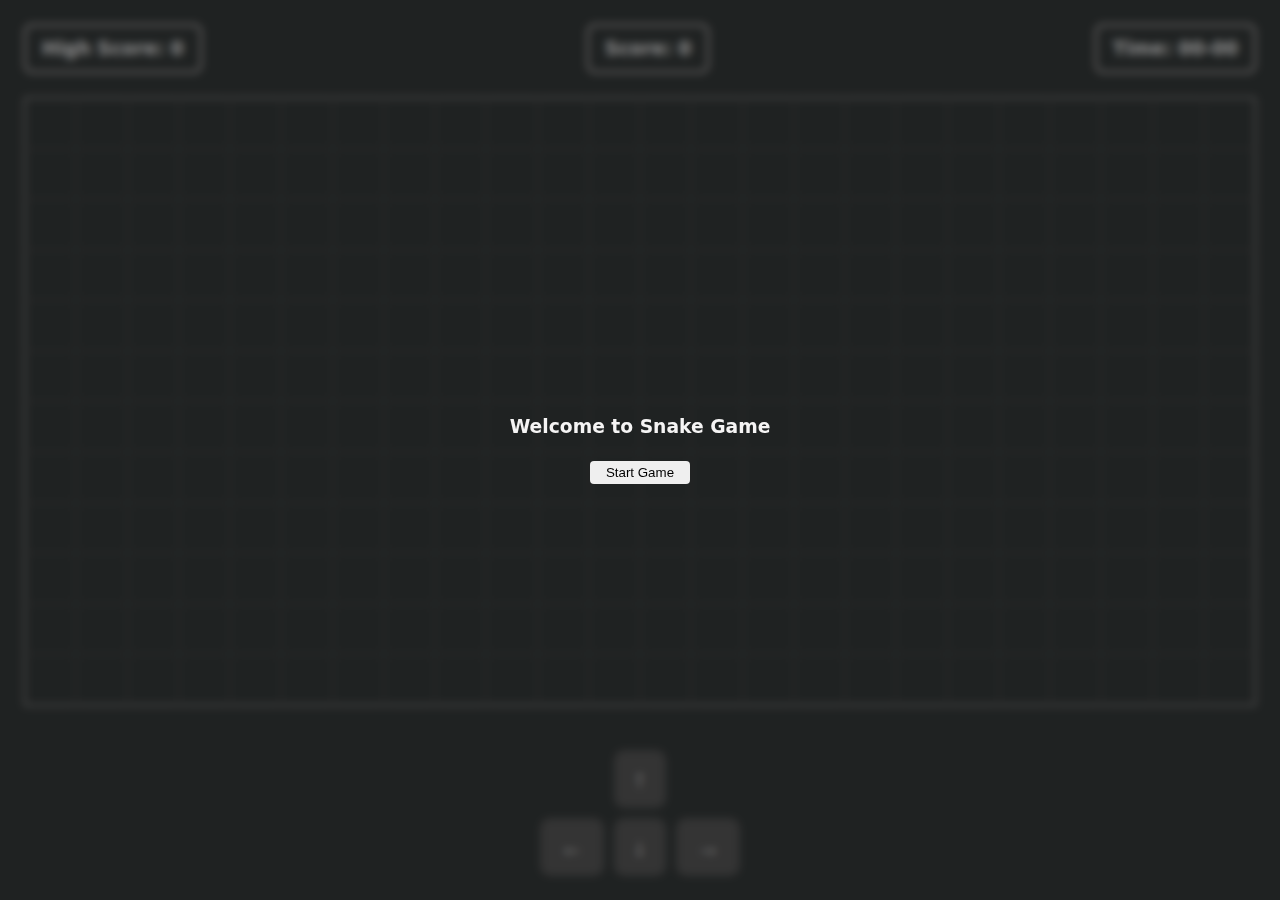
<file: Snake Game/index.html>
<!DOCTYPE html>
<html lang="en">

<head>
    <meta charset="UTF-8">
    <meta name="viewport" content="width=device-width, initial-scale=1.0">
    <title>Snake Game</title>
    <link rel="stylesheet" href="style.css">
</head>

<body>
    <main>
        <section>
            <div class="infos">
                <div class="info">
                    <h3>High Score:
                        <span id="high-score">0</span>
                    </h3>
                </div>
                <div class="info">
                    <h3>Score:
                        <span id="score">0</span>
                    </h3>
                </div>
                <div class="info">
                    <h3>Time:
                        <span id="time">00-00</span>
                    </h3>
                </div>
            </div>
            <div class="board">

    

            </div>

                        <!-- Touch buttons for phone  start-->
                <div class="controls">
                    <button id="up">↑</button>
                    <div class="middle">
                        <button id="left">←</button>
                        <button id="down">↓</button>
                        <button id="right">→</button>
                    </div>

                </div>
                    <!-- Touch buttons for phone  end -->
        </section>

        <div class="modal">
            <div class="start-game">

                <h3>Welcome to Snake Game</h3>
                <button class="btn btn-start">Start Game</button>
            </div>

            <div class="game-over">
                <button class="btn btn-restart">Restart Game</button>
            </div>
        </div>
    </main>
    <script src="script.js"></script>

</body>

</html>
</file>
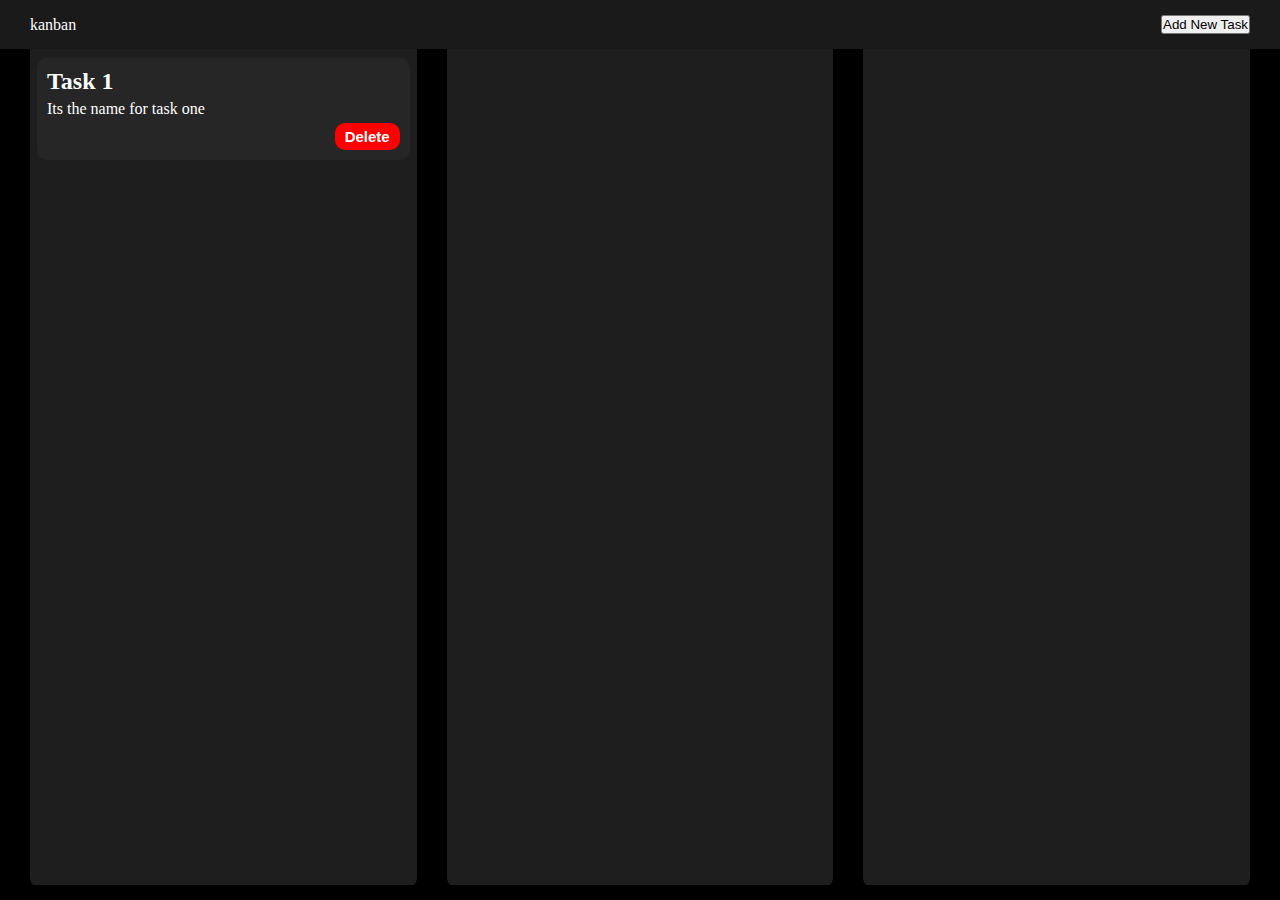
<file: To Do List/index.html>
<!DOCTYPE html>
<html lang="en">

<head>
    <meta charset="UTF-8">
    <meta name="viewport" content="width=device-width, initial-scale=1.0">
    <title>To Do List</title>
    <link rel="stylesheet" href="style.css">

</head>

<body>
    <main>
        <nav>
            <div class="left">kanban</div>
            <div class="right" ><button id="toggle-modal">Add New Task</button></div>
        </nav>

        <section class="board">
            <div id="todo" class="task-column">
                <div class="heading">
                    <div class="left">To Do</div>
                    <div class="right">Count</div>
                </div>
                <div draggable="true" class="task">
                    <h2>Task 1</h2>
                    <p>Its the name for task one</p>
                    <button>Delete</button>
                </div>
            </div>
            <div id="progress" class="task-column">
                <div class="heading">
                    <div class="left">In Progress</div>
                    <div class="right">Count</div>
                </div>
            </div>

            <div id="done" class="task-column">
                <div class="heading">
                    <div class="left">Done</div>
                    <div class="right">Count</div>
                </div>
            </div>
        </section>
    </main>

    <div class="modal add-new-task">
        <div class="bg"></div>
        <div class="center">
            <input type="text" id=task-title-input placeholder="Task Title" />
            <textarea placeholder="Text Description" id="task-desc-input"></textarea>
            <button class="add-task-btn">Add Task</button>
        </div>
    </div>

    <script src="script.js"></script>
</body>

</html>
</file>
<file: Snake Game/style.css>
*{
    margin: 0;
    padding: 0;
    box-sizing: border-box;
}

html,body{
    height: 100%;
    width: 100%;
}

:root{
    /* Backgorund-colors */
    --bg-primary-color: #1f1f1f;

    /* Text-color: */
    --text-primary-color: #f5f4f4;

    /* spacing variables */
    --space-xs: 8px;
    --space-sm: 12px;
    --space-md: 16px;
    --space-lg: 24px;
    --space-xl: 32px;
    --space-2xl: 40px;
    --space-3xl: 48px;

    /* Border-colors */
    --border-primary-color: #cbc1c1;
    --bg-fill-color:#f5f4f4;
    --bg-food-color: #ff0000;


    /* Border radius */
    --border-radius-sm: 4px;
    --border-radius-md: 8px;    
    --border-radius-lg: 12px;




}

html{
    background-color: var(--bg-primary-color);
    color: var(--text-primary-color);
    font-family: system-ui, -apple-system, BlinkMacSystemFont, 'Segoe UI', Roboto, Oxygen, Ubuntu, Cantarell, 'Open Sans', 'Helvetica Neue', sans-serif;
}

main,section{
    width: 100%;
    height: 100%;
}

section .infos{
    width: 100%;
    display: flex;
    justify-content: space-between;
}

section{
    padding: var(--space-lg);
    display: flex;
    flex-direction: column;
    background-color: rgb(7, 13, 13);
    gap: var(--space-lg);
}

.info{
    padding: var(--space-sm) var(--space-md);
    border: 2px solid var(--border-primary-color);
    border-radius: var(--border-radius-md);
}


.btn{
    padding: var(--border-radius-sm ) var(--space-md);
    border: none;
    border-radius: var(--border-radius-sm);
    cursor: pointer;
    transition: all 0.3s ease;
}


.btn:hover{
    transform: scale(1.1);
}
.board{

    border: 1px solid var(--border-primary-color);
    flex-grow: 1;
    display: grid;
    grid-template-columns: repeat(auto-fill, minmax(50px, 1fr));
    grid-template-rows: repeat(auto-fill, minmax(50px, 1fr));
}


.block{
    /* width: 30px;
    height:30px; */
    border: 1px solid var(--bg-primary-color);
    border-radius: 10%;
}

.fill{
    background-color: var(--bg-fill-color);
}

.food{
    background-color: var(--bg-food-color);
}


.modal{
    width: 100vw;
    height: 100vh;
    position: fixed;
    top: 0;
    background-color: #35353587;
    backdrop-filter: blur(4px);
    display: flex;
    justify-content: center;
    align-items: center;


}

.modal .start-game, .modal .game-over{
    display: flex;
    flex-direction: column;
    justify-content: center;
    align-items: center;
    gap: var(--space-lg);
}

.modal .game-over{
    display: none;
}


    /* Touch buttons for phone  start */

    .controls {
  display: flex;
  flex-direction: column;
  align-items: center;
  gap: 10px;
  margin-top: 20px;
}

.middle {
  display: flex;
  gap: 10px;
}

.controls button {
  font-size: 24px;
  padding: 15px 20px;
  border: none;
  background-color: #333;
  color: white;
  border-radius: 10px;
  cursor: pointer;
}


     /* Touch buttons for phone  end */
</file>
<file: To Do List/style.css>
*{
    margin: 0;
    padding: 0;
    box-sizing: border-box;
}

:root{

    /* colors */
    --body-background-color:#000000;
    --bg-task-color:#272626cb;
    --bg-section-color: rgb(7, 7, 7);

    --bg-button-color:#1a1a1a;
    --text-color:#ffffff;

    --del-btn-bg:rgb(255, 0, 0);

    --blur-effect-color:rgba(60, 60, 60, 0.683);

    --add-task-btn:rgba(46, 45, 45, 0.483);

    /* padding */
    --nav-padding:15px  30px;
    --padding-s:5px ;
    --padding-m:10px;
    --padding-l:15px ;
    --padding-xl:20px;
    --padding-xxl:30px;
    --padding-xtrlg:60px;

    /* border-radius */
    --button-radius:50%;
    --task-col-radius:1%;
    --del-btn-radius:10px;
    --task--add-raduis:5px;


    /* margin */
    --task-margin-min:5px 7px;
    
}

html,body{
    width: 100%;
    height:100%;
}

body{
    background-color: var(--body-background-color) ;
    color: var(--text-color);
}

main{
    height: 100%;
    display: flex;
    flex-direction: column;
}

nav{
    padding: var(--nav-padding);
    display: flex;
    align-items: center;
    justify-content: space-between;
    position: fixed;
    top: 0;
    left: 0;
    right: 0;
    z-index: 999; /* Make sure it's above everything */
    background-color: var(--bg-button-color);
}



section{
    padding: var(--nav-padding);
    display:flex;
    flex-grow: 1;
    justify-content: space-between;
    background-color: var(--body-background-color);
     gap: var(--padding-xxl);
}


section .task-column{
    background-color: var(--bg-task-color);
    flex-grow: 1;
    border-radius: var(--task-col-radius);
    width: 100%;
   
}

section .task-column.hover-over{
    border: 2px dashed var(--text-color);
    scale: 1.05;
}

.heading{
    width: 100%;
    display: flex;
    align-items: center;
    justify-content: space-between;
    padding: var(--padding-m);
}

section .task-column .task{
    display: flex;
    flex-direction: column;
    padding: var(--padding-m);
    gap: var(--padding-s);
    background-color: #262626;
    margin: var(--task-margin-min);
    border-radius: var(--del-btn-radius);
    cursor:grab;
   
}

section .task-column .task button{
    align-self: flex-end;
    padding: var(--padding-s) var(--padding-m);
    border-radius: var(--del-btn-radius);
    border: none;
    outline: none;
    color: var(--text-color);
    background-color: var(--del-btn-bg);
    cursor: pointer;
    font-weight: 600;
    font-size: 15px;
  
}

.modal{
    position: fixed;
    height: 100vh;
    width: 100vw;
    top: 0;
    left: 0;
    display: none;
    align-items: center;
    justify-content: center;
}

.modal.active{
    display: flex;
}

.modal .bg{
    position: absolute;
    height: 100%;
    width: 100%;
    background-color: var(--blur-effect-color);
    backdrop-filter: blur(5px);
}

.modal .center{
    background-color: var(--bg-button-color);
    padding: var(--padding-xxl);
    border-radius: var(--del-btn-radius);
    display: flex;
    flex-direction: column;
    gap: var(--padding-m);
    z-index: 10;
}

.modal .center input, .modal .center textarea, .modal .center select{
    background-color: var(--bg-task-color);
    border: none;
    outline: none;
    color: var(--text-color);
    padding: var(--padding-m);
    border-radius: var(--task--add-raduis);
}

.modal .center button{
    background-color: var(--add-task-btn);
    border: none;
    outline: none;
    color: var(--text-color);
    padding: var(--padding-m) var(--padding-l);
    cursor: pointer;
    border-radius: var(--del-btn-radius);
    width: fit-content;
    align-self:center;
   
}



/* to be able to work while dev tool is open */
.modal {
    pointer-events: none;
}

.modal.active {
    pointer-events: auto;
}
</file>
